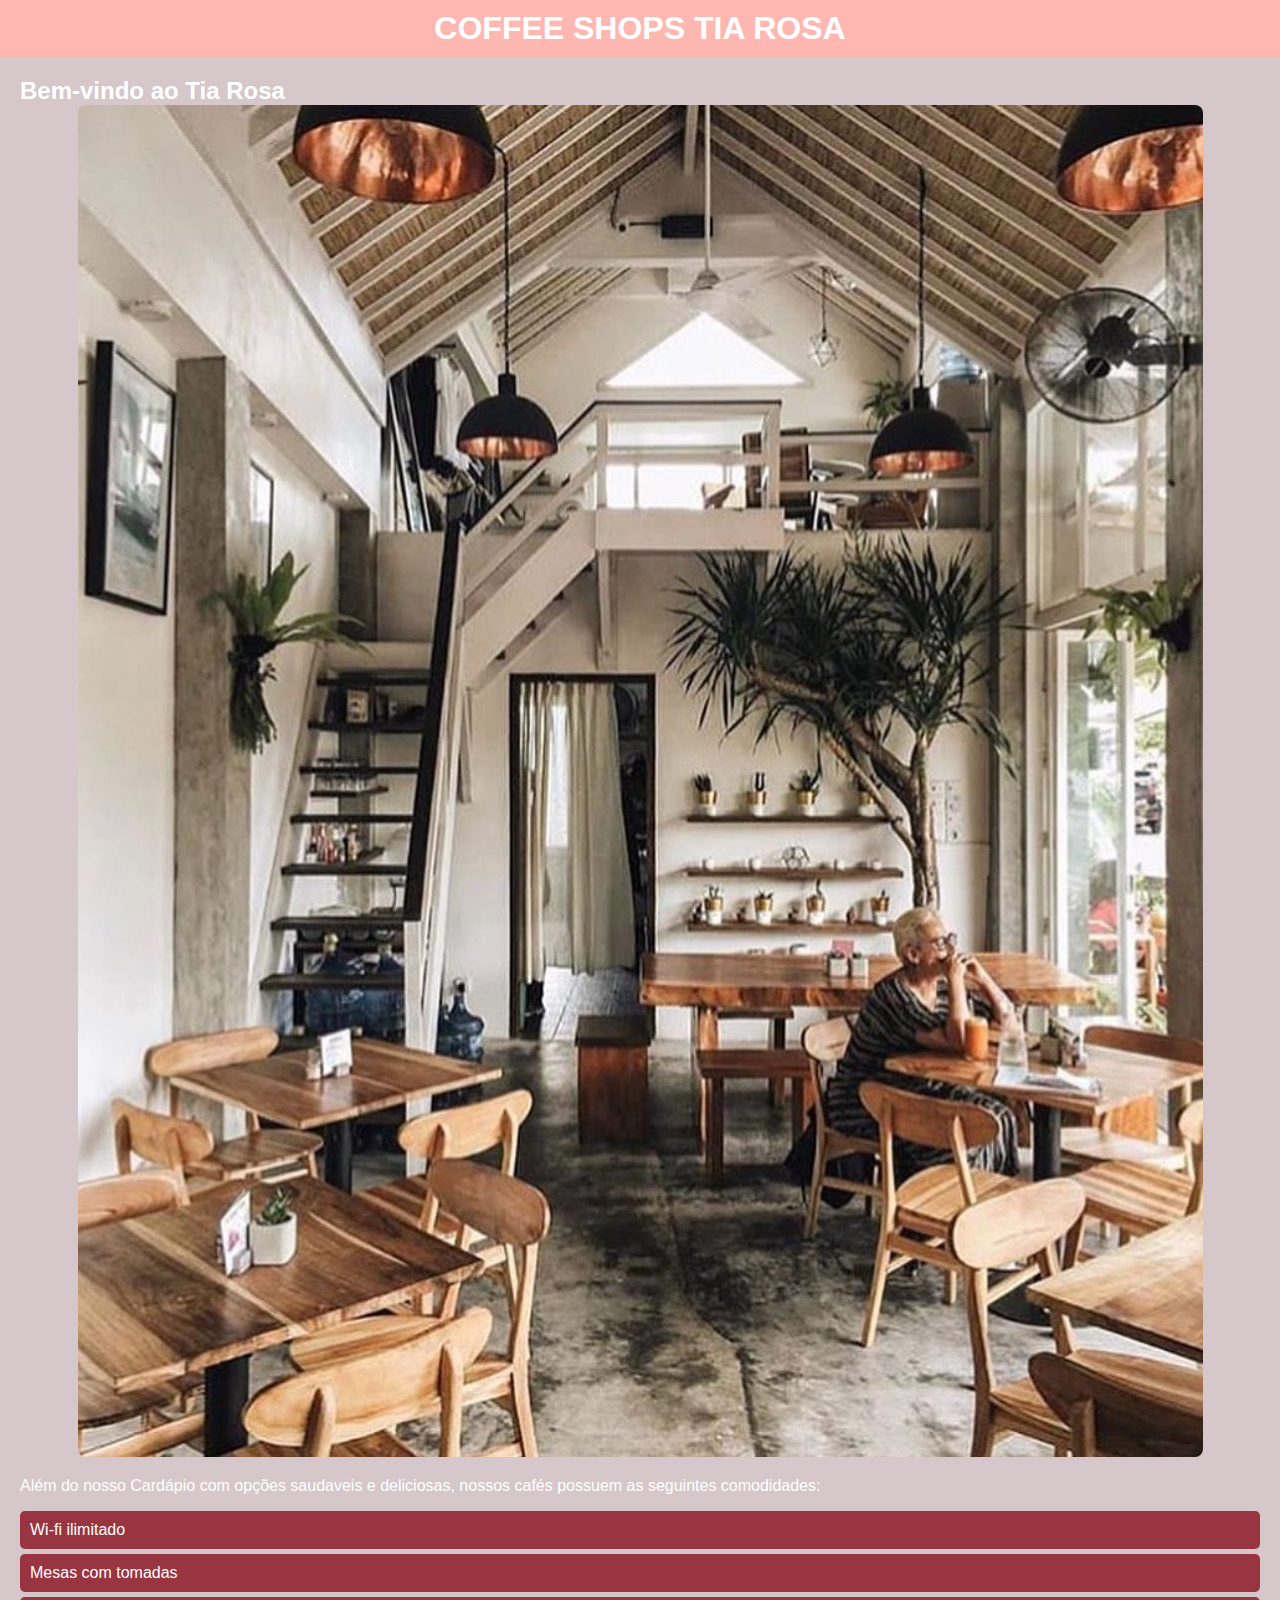
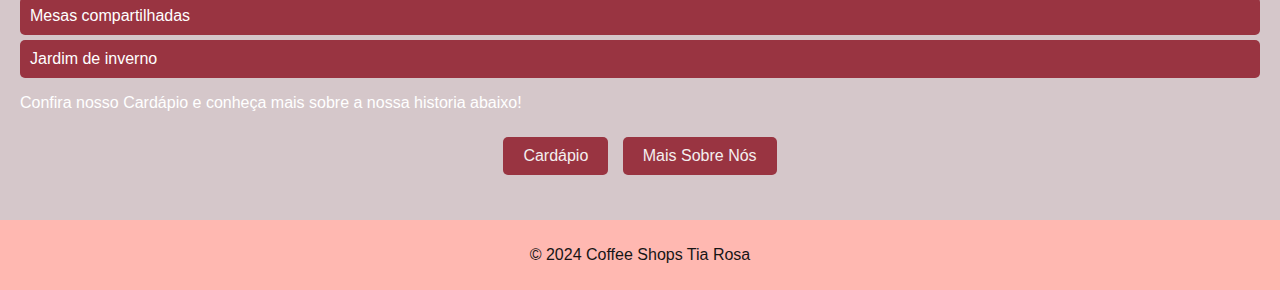
<file: Index.html>
<html lang="pt-BR">
<head>
    <meta charset="UTF-8">
    <meta name="viewport" content="width=device-width, initial-scale=1.0">
    <title>COFFEE SHOPS TIA ROSA - Menu Inicial</title>
    <link rel="stylesheet" href="styles.css">
</head>
<body>
    <header>
        <h1>COFFEE SHOPS TIA ROSA</h1>
    </header>
    <main>
        <section class="gallery">
            <h2>Bem-vindo ao Tia Rosa</h2>
            <img src="images/front.jpg" alt="Foto da loja" class="store-image">
            <p>Além do nosso Cardápio com opções saudaveis e deliciosas, nossos cafés possuem as seguintes comodidades:</p>
            <ul>
                <li>Wi-fi ilimitado</li>
                <li>Mesas com tomadas</li>
                <li>Mesas compartilhadas</li>
                <li>Jardim de inverno</li>
            </ul>
            <p>Confira nosso Cardápio e conheça mais sobre a nossa historia abaixo!</p>
            
        </section>
        <section class="buttons">
            <a href="menu.html" class="btn">Cardápio</a>
            <a href="about.html" class="btn">Mais Sobre Nós</a>
        </section>
    </main>
    <footer>
        <p>&copy; 2024 Coffee Shops Tia Rosa</p>
    </footer>
    <script src="script.js"></script>
</body>
</html>
</file>
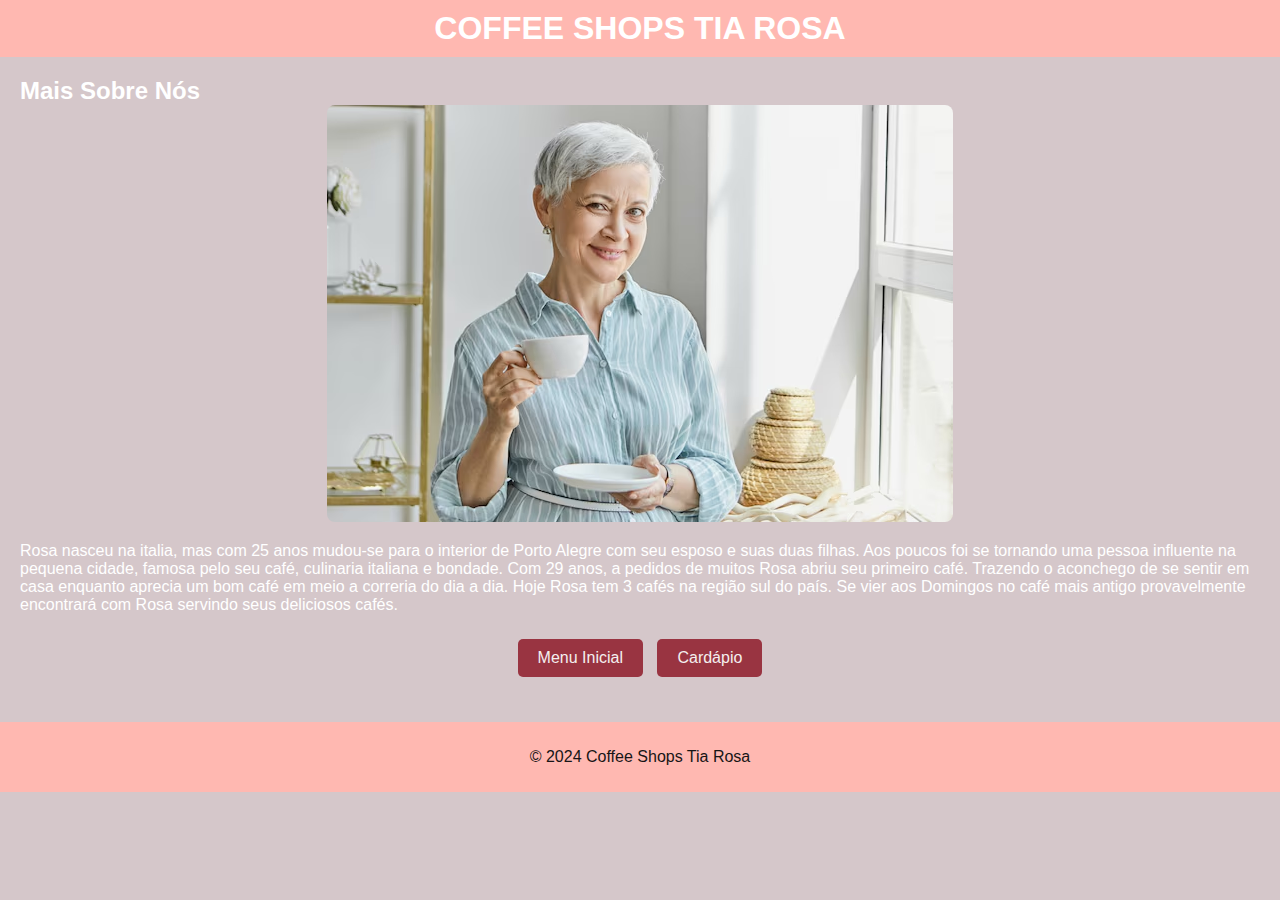
<file: about.html>
<!DOCTYPE html>
<html lang="pt-BR">
<head>
    <meta charset="UTF-8">
    <meta name="viewport" content="width=device-width, initial-scale=1.0">
    <title>COFFEE SHOPS TIA ROSA - Mais Sobre Nós</title>
    <link rel="stylesheet" href="styles.css">
</head>
<body>
    <header>
        <h1>COFFEE SHOPS TIA ROSA</h1>
    </header>
    <main>
        <section class="about">
            <h2>Mais Sobre Nós</h2>
            <img src="images/owner.avif" alt="Sobre Nós" class="about-image">
            <p>Rosa nasceu na italia, mas com 25 anos mudou-se para o interior de Porto Alegre com seu esposo e suas duas filhas. Aos poucos foi se tornando uma pessoa influente na pequena cidade, famosa pelo seu café, culinaria italiana e bondade. Com 29 anos, a pedidos de muitos Rosa abriu seu primeiro café. Trazendo o aconchego de se sentir em casa enquanto aprecia um bom café em meio a correria do dia a dia. Hoje Rosa tem 3 cafés na região sul do país. Se vier aos Domingos no café mais antigo provavelmente encontrará com Rosa servindo seus deliciosos cafés. </p>
        </section>
        <section class="buttons">
            <a href="index.html" class="btn">Menu Inicial</a>
            <a href="menu.html" class="btn">Cardápio</a>
        </section>
    </main>
    <footer>
        <p>&copy; 2024 Coffee Shops Tia Rosa</p>
    </footer>
    <script src="script.js"></script>
</body>
</html>
</file>
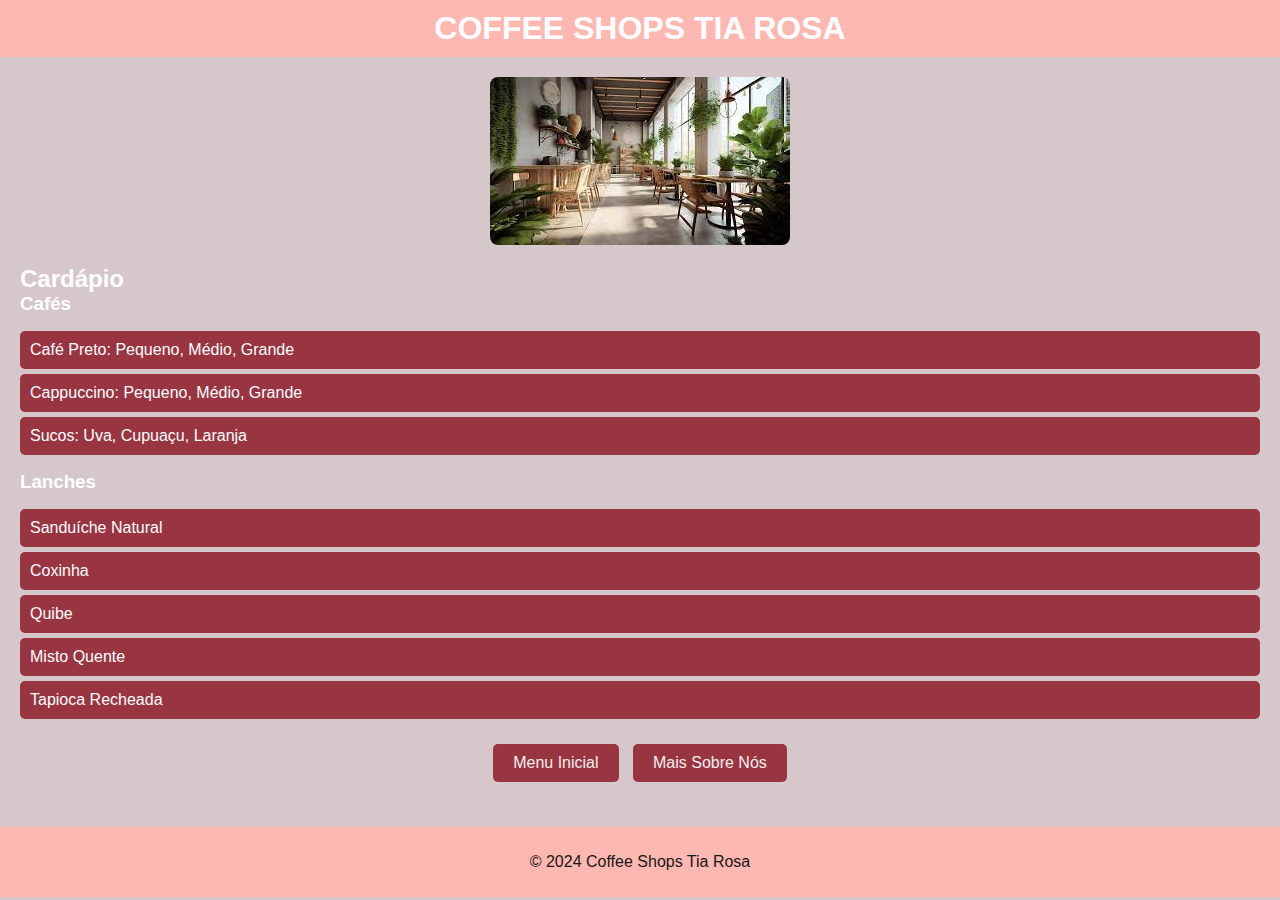
<file: Menu.html>
<html lang="pt-BR">
<head>
    <meta charset="UTF-8">
    <meta name="viewport" content="width=device-width, initial-scale=1.0">
    <title>COFFEE SHOPS TIA ROSA - Cardápio</title>
    <link rel="stylesheet" href="styles.css">
</head>
<body>
    <header>
        <h1>COFFEE SHOPS TIA ROSA</h1>
    </header>
    <main>
        <section class="menu">
            <img src="images/back.jpg" alt="Interior" class="menu-image">
            <h2>Cardápio</h2>
            <h3>Cafés</h3>
            <ul>
                <li>Café Preto: Pequeno, Médio, Grande</li>
                <li>Cappuccino: Pequeno, Médio, Grande</li>
                <li>Sucos: Uva, Cupuaçu, Laranja</li>
            </ul>
            <h3>Lanches</h3>
            <ul>
                <li>Sanduíche Natural</li>
                <li>Coxinha</li>
                <li>Quibe</li>
                <li>Misto Quente</li>
                <li>Tapioca Recheada</li>
            </ul>
        </section>
        <section class="buttons">
            <a href="index.html" class="btn">Menu Inicial</a>
            <a href="about.html" class="btn">Mais Sobre Nós</a>
        </section>
    </main>
    <footer>
        <p>&copy; 2024 Coffee Shops Tia Rosa</p>
    </footer>
    <script src="script.js"></script>
</body>
</html>
</file>
<file: styles.css>
body {
    font-family: Arial, sans-serif;
    margin: 0;
    padding: 0;
    color: white;
    background-color: rgb(213, 199, 202);
}

header {
    background-color:  #ffb8b1;
    color: white;
    padding: 10px 0;
    text-align: center;
}

main {
    padding: 20px;
}

h1, h2, h3 {
    margin: 0;
    padding: 0;
}

header h1 {
    font-size: 2em;
}

section {
    margin-bottom: 20px;
}
.btn {
    transition: background-color 0.3s ease;
}

.gallery ul, .menu ul {
    list-style-type: none;
    padding: 0;
}

.gallery ul li, .menu ul li {
    background: #993441;
    margin: 5px 0;
    padding: 10px;
    border-radius: 5px;
}

.buttons {
    text-align: center;
}

.btn {
    display: inline-block;
    padding: 10px 20px;
    margin: 5px;
    background-color: #993441;
    color: rgb(244, 239, 239);
    text-decoration: none;
    border-radius: 5px;
}

.btn:hover {
    background-color: #ffb8b1;
    color: black;
}

footer {
    background-color: #ffb8b1;
    color: rgb(23, 21, 22);
    text-align: center;
    padding: 10px 0;
}
img {
    max-width: 100%;
    height: auto;
    display: block;
    margin: 0 auto;
}

.store-image, .menu-image, .about-image {
    border-radius: 8px;
    margin-bottom: 20px;
}
</file>
